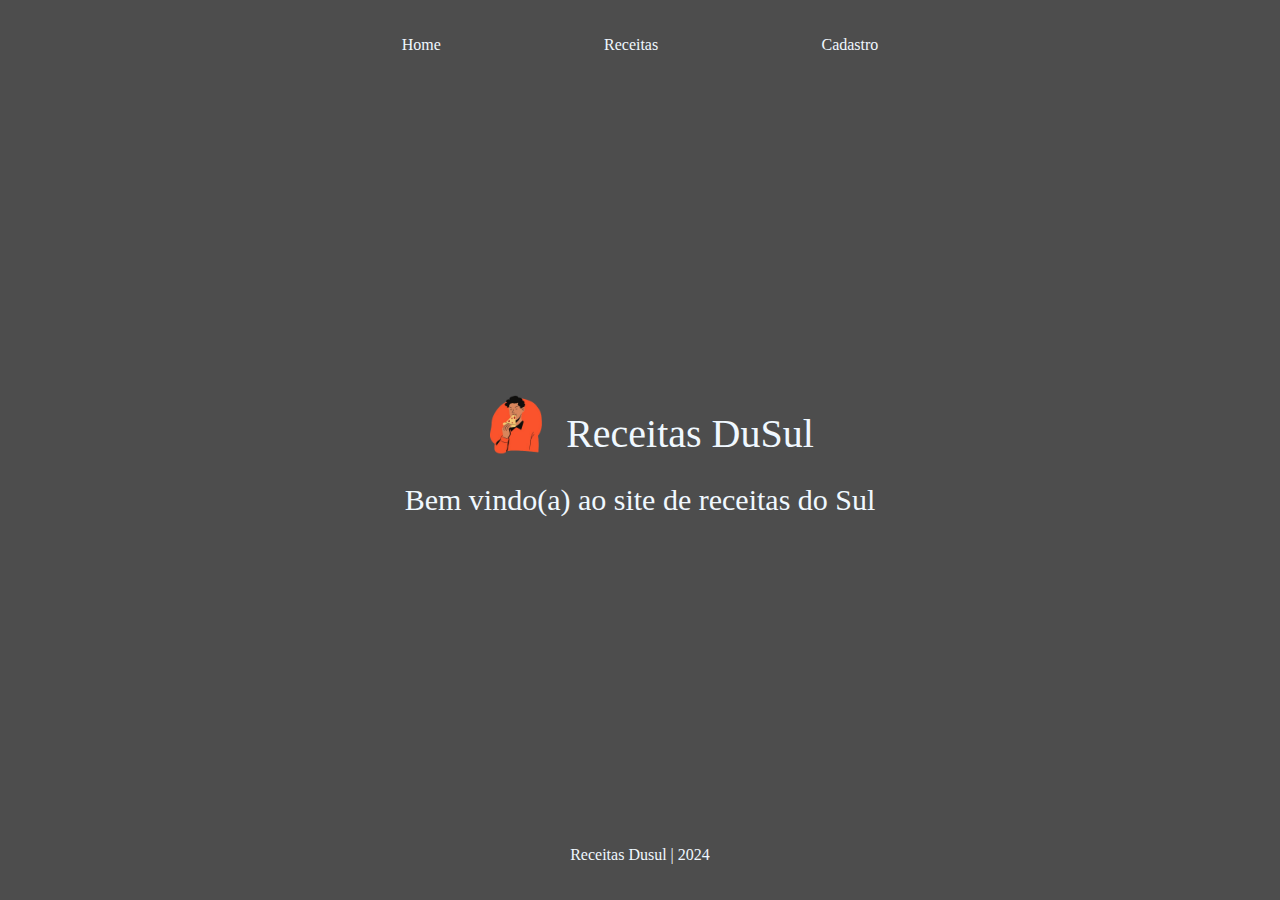
<file: nivel 1/index.html>
<!DOCTYPE html>
<html lang="pt-Br">
<head>
    <meta charset="UTF-8">
    <meta name="viewport" content="width=device-width, initial-scale=1.0">
    <title>Receitas Dusul | Seu portal de receitas do sul</title>
    <link rel="stylesheet" href="index.css">
</head>
<body>
    <header>
        <nav class="ContAcess">
            <ul class="ContMenu">
                <li class="links"><a href="index.html">Home</a></li>
                <li class="links"><a href="receitas.html">Receitas</a></li>
                <li class="links"><a href="cadastro.html">Cadastro</a></li>
            </ul>
        </nav>
    </header>
    <main>
        <div class="logo">
            <img class="LogoImg" src="logo.png" alt="">
            <p class="TextLogo">Receitas DuSul</p>
        </div>
        <div class="TextBottom">Bem vindo(a) ao site de receitas do Sul </div>
    </main>
    <footer>
        <p class="TextFooter">Receitas Dusul | 2024</p>
    </footer>
</body>
</html>
</file>
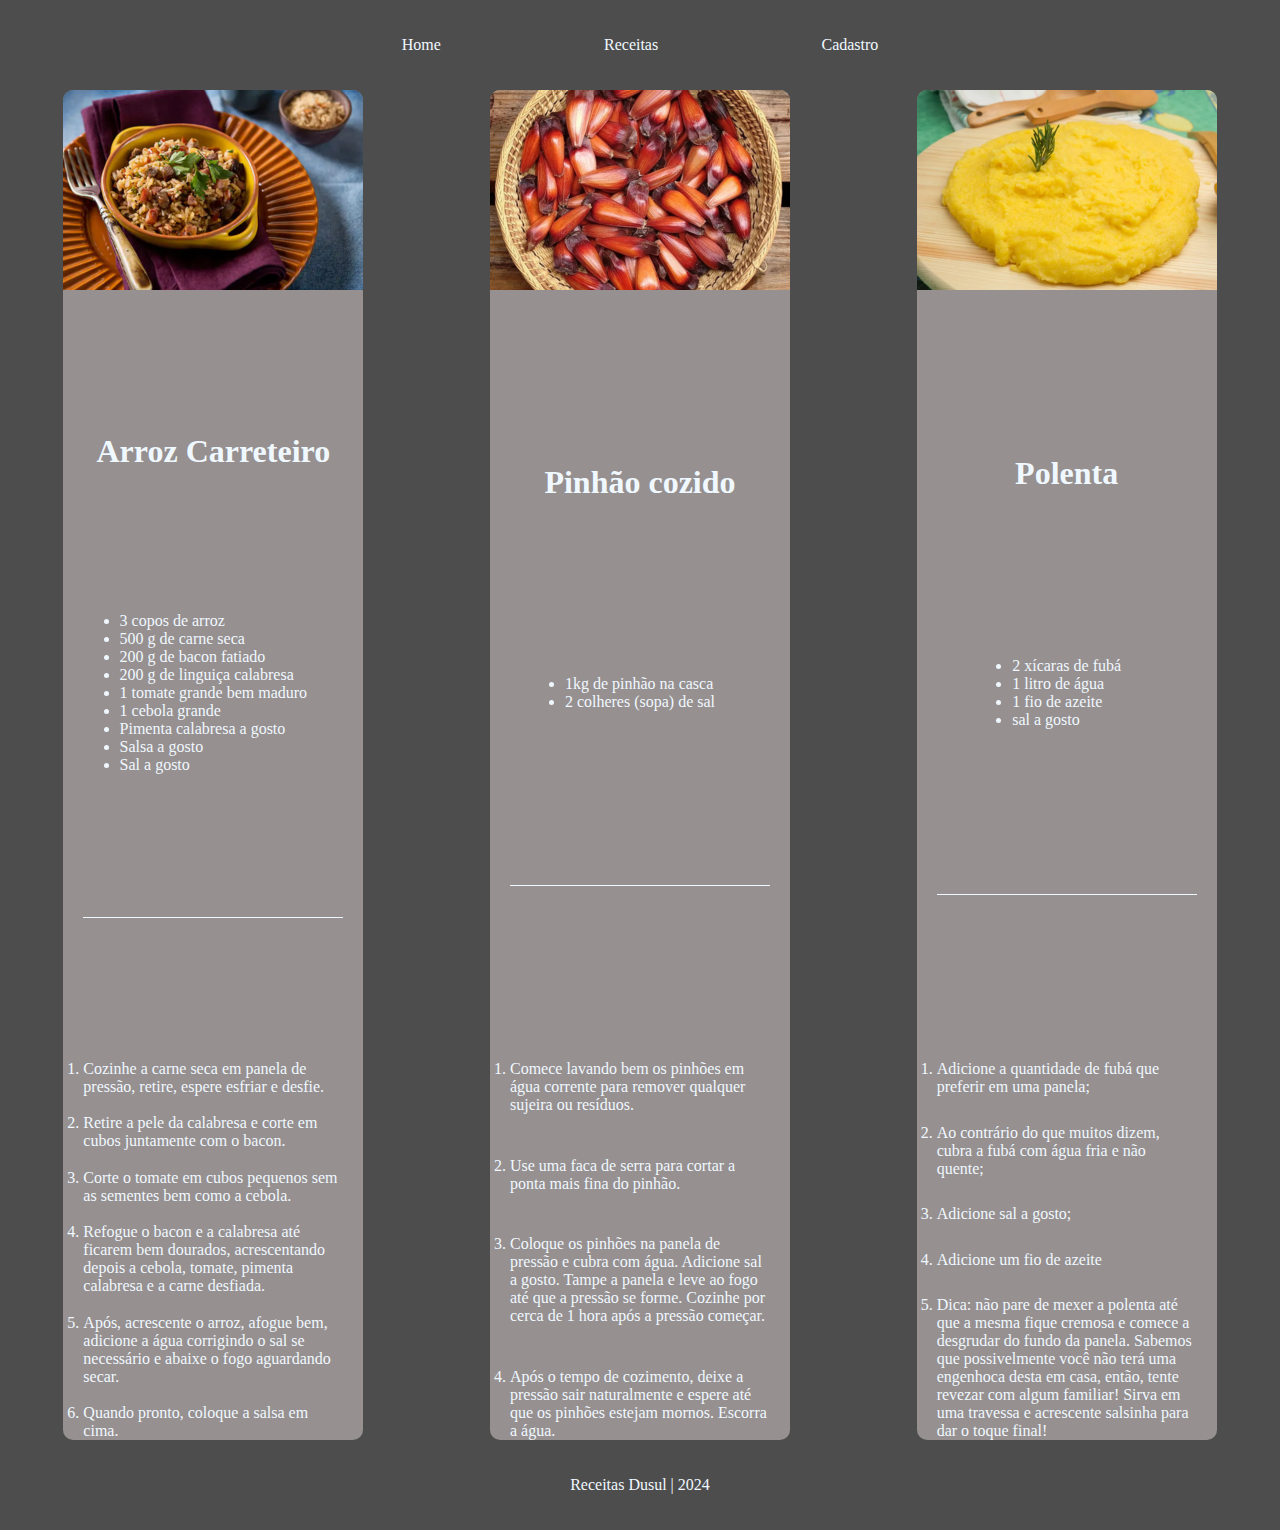
<file: nivel 1/receitas.html>
<!DOCTYPE html>
<html lang="en">
  <head>
    <meta charset="UTF-8" />
    <meta name="viewport" content="width=device-width, initial-scale=1.0" />
    <title>Receitas Dusul | Seu portal de receitas do sul</title>
    <link rel="stylesheet" href="receitas.css" />
  </head>
  <body>
    <header>
      <nav class="ContAcess">
        <ul class="ContMenu">
          <li><a href="index.html">Home</a></li>
          <li><a href="receitas.html">Receitas</a></li>
          <li><a href="cadastro.html">Cadastro</a></li>
        </ul>
      </nav>
    </header>
    <main>
      <div class="receitas">
        <img src="carreteiro.png" alt="" class="ImgRec" />
        <h1>Arroz Carreteiro</h1>
        <ul>
          <li class="ingre">3 copos de arroz</li>
          <li class="ingre">500 g de carne seca</li>
          <li class="ingre">200 g de bacon fatiado</li>
          <li class="ingre">200 g de linguiça calabresa</li>
          <li class="ingre">1 tomate grande bem maduro</li>
          <li class="ingre">1 cebola grande</li>
          <li class="ingre">Pimenta calabresa a gosto</li>
          <li class="ingre">Salsa a gosto</li>
          <li class="ingre">Sal a gosto</li>
        </ul>
        <div class="linha"></div>
        <ol>
          <li>
            Cozinhe a carne seca em panela de pressão, retire, espere esfriar e
            desfie.
          </li>
          <li>
            Retire a pele da calabresa e corte em cubos juntamente com o bacon.
          </li>
          <li>
            Corte o tomate em cubos pequenos sem as sementes bem como a cebola.
          </li>
          <li>
            Refogue o bacon e a calabresa até ficarem bem dourados,
            acrescentando depois a cebola, tomate, pimenta calabresa e a carne
            desfiada.
          </li>
          <li>
            Após, acrescente o arroz, afogue bem, adicione a água corrigindo o
            sal se necessário e abaixe o fogo aguardando secar.
          </li>
          <li>Quando pronto, coloque a salsa em cima.</li>
        </ol>
      </div>

      <div class="receitas">
        <img src="pinhao.png" alt="" class="ImgRec" />
        <h1>Pinhão cozido</h1>
        <ul>
          <li class="ingre">1kg de pinhão na casca</li>
          <li class="ingre">2 colheres (sopa) de sal</li>
        </ul>
        <div class="linha"></div>
        <ol>
          <li>
            Comece lavando bem os pinhões em água corrente para remover qualquer
            sujeira ou resíduos.
          </li>
          <li>
            Use uma faca de serra para cortar a ponta mais fina do pinhão.
          </li>
          <li>
            Coloque os pinhões na panela de pressão e cubra com água. Adicione
            sal a gosto. Tampe a panela e leve ao fogo até que a pressão se
            forme. Cozinhe por cerca de 1 hora após a pressão começar.
          </li>
          <li>
            Após o tempo de cozimento, deixe a pressão sair naturalmente e
            espere até que os pinhões estejam mornos. Escorra a água.
          </li>
        </ol>
      </div>

      <div class="receitas">
        <img src="polenta.png" alt="" class="ImgRec" />
        <h1>Polenta</h1>
        <ul>
          <li class="ingre">2 xícaras de fubá</li>
          <li class="ingre">1 litro de água</li>
          <li class="ingre">1 fio de azeite</li>
          <li class="ingre">sal a gosto</li>
        </ul>
        <div class="linha"></div>
        <ol>
          <li>Adicione a quantidade de fubá que preferir em uma panela;</li>
          <li>
            Ao contrário do que muitos dizem, cubra a fubá com água fria e não
            quente;
          </li>
          <li>Adicione sal a gosto;</li>
          <li>Adicione um fio de azeite</li>
          <li>
            Dica: não pare de mexer a polenta até que a mesma fique cremosa e
            comece a desgrudar do fundo da panela. Sabemos que possivelmente
            você não terá uma engenhoca desta em casa, então, tente revezar com
            algum familiar! Sirva em uma travessa e acrescente salsinha para dar
            o toque final!
          </li>
        </ol>
      </div>
    </main>
    <footer>
      <p class="TextFooter">Receitas Dusul | 2024</p>
    </footer>
  </body>
</html>
</file>
<file: nivel 1/index.css>
*{
    margin: 0;
    padding: 0;
    box-sizing: border-box;
}
nav{
    display: flex;
    justify-content: center;
    align-items: center;
    width: 100vw;
    height: 10vh;
    background-color: rgb(77, 77, 77);
}
ul{
    display: flex;
    width: 50vw;
    justify-content: space-around;
    list-style: none;
}
a{
    text-decoration: none;
    color: aliceblue;
}
a:hover{
    color: antiquewhite
    ;
}
main{
    display: flex;
    flex-direction: column;
    justify-content: center;
    align-items: center;
    width: 100vw;
    height: 80vh;
    background-color: rgb(77, 77, 77);
}
.logo{
    display: flex;
    width: 50vw;
    justify-content: center;
    align-items: center;
}
.TextLogo{
    font-size: 40px;
    color: aliceblue;
}
.LogoImg{
    width: 100px;
    height: 100px;
}
.TextBottom{
    color: aliceblue;
    font-size: 30px;
}
footer{
    
        display: flex;
        justify-content: center;
        align-items: center;
        width: 100vw;
        height: 10vh;
        background-color: rgb(77, 77, 77);
    }
.TextFooter{
    color: aliceblue;
}
</file>
<file: nivel 1/receitas.css>
*{
    margin: 0;
    padding: 0;
    box-sizing: border-box;
}
.ContAcess{
    display: flex;
    justify-content: center;
    align-items: center;
    width: 100%;
    height: 10vh;
    background-color: rgb(77, 77, 77);
}
.ContMenu{
    display: flex;
    width: 50vw;
    justify-content: space-around;
    list-style: none;
}
a{
    text-decoration: none;
    color: aliceblue;
}
a:hover{
    color: antiquewhite
    ;
}
main{
    display: flex;
    flex-direction: row;
    justify-content: space-around;
    align-items: center;
    width: 100%;
    height: 150vh;
    background-color: rgb(77, 77, 77);

}
.receitas{
    display: flex;
    flex-direction: column;
    justify-content: space-between;
    align-items: center;
    width: 300px;
    height: 150vh;
    border-radius: 10px;
    background-color: rgb(150, 144, 144);

}
h1{
    color: aliceblue;
}
.ImgRec{
    width: 300px;
    height: 200px;
    border-top-left-radius: 10px;
    border-top-right-radius: 10px;

}
ol{
    display: flex;
    flex-direction: column;
    justify-content: space-between;
    height: 380px;
    width: 260px;
    color:aliceblue;
}
.ingre{
    color:aliceblue;    
}
.linha{
    width: 260px;
    height: 1px;
    background-color: aliceblue;
}
footer{
    
        display: flex;
        justify-content: center;
        align-items: center;
        width: 100%;
        height: 10vh;
        background-color: rgb(77, 77, 77);
    }
.TextFooter{
    color: aliceblue;
}
</file>
